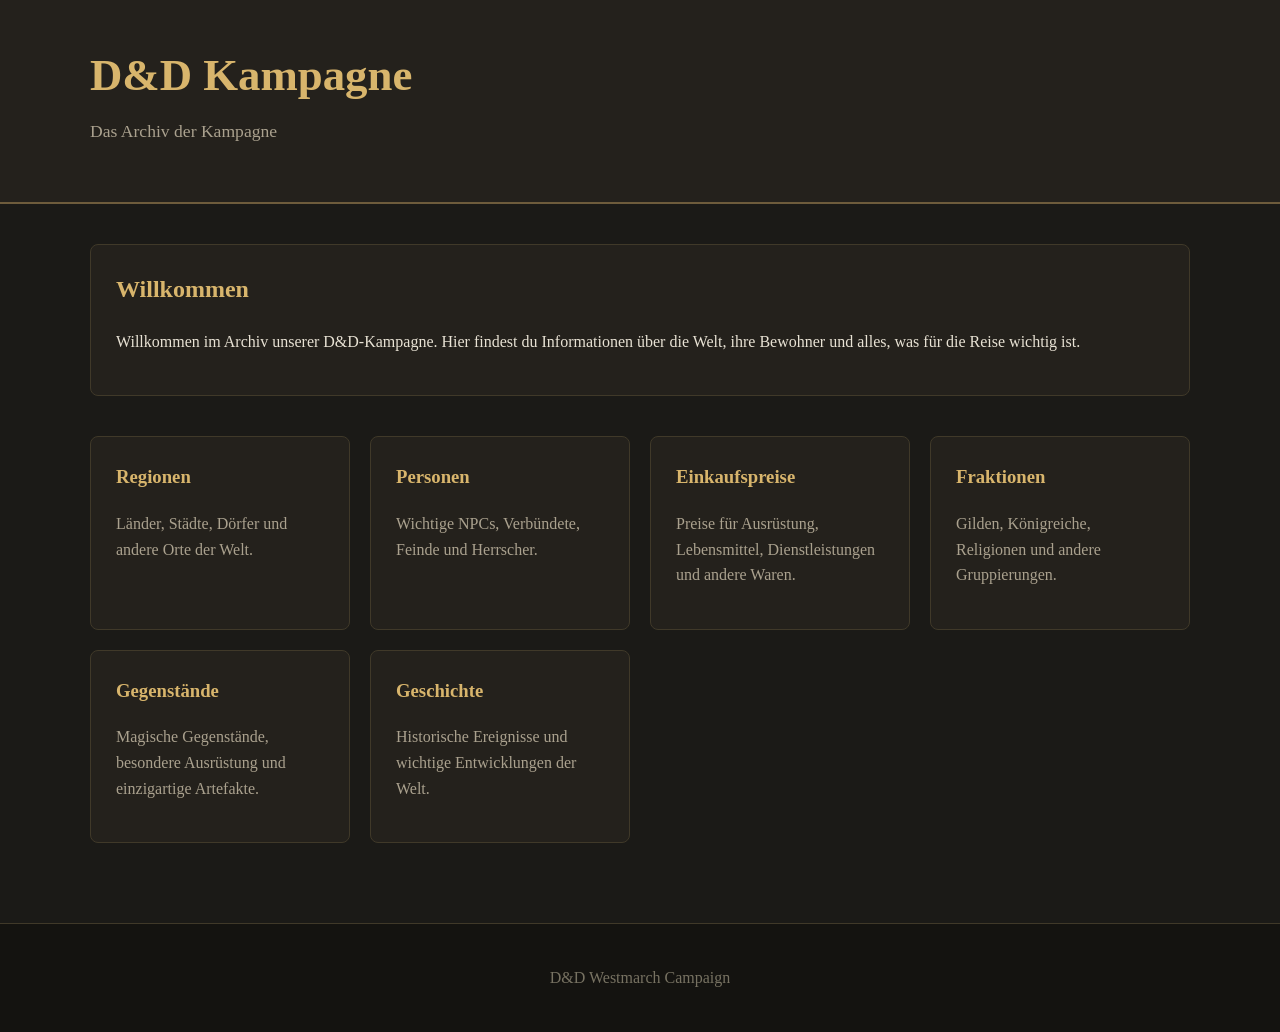
<file: index.html>
<!DOCTYPE html>
<html lang="de">
<head>
    <meta charset="UTF-8">
    <meta name="viewport" content="width=device-width, initial-scale=1.0">

    <title>D&D Westmarch</title>

    <link rel="stylesheet" href="css/style.css">
</head>

<body>

<header class="site-header">
    <div class="container">
        <h1>D&D Kampagne</h1>
        <p class="subtitle">Das Archiv der Kampagne</p>
    </div>
</header>


<main class="container">

    <section class="intro">
        <h2>Willkommen</h2>
        <p>
            Willkommen im Archiv unserer D&D-Kampagne.
            Hier findest du Informationen über die Welt,
            ihre Bewohner und alles, was für die Reise wichtig ist.
        </p>
    </section>


    <section class="category-grid">

        <a href="regionen.html" class="category-card">
            <h3>Regionen</h3>
            <p>
                Länder, Städte, Dörfer und andere Orte der Welt.
            </p>
        </a>


        <a href="personen.html" class="category-card">
            <h3>Personen</h3>
            <p>
                Wichtige NPCs, Verbündete, Feinde und Herrscher.
            </p>
        </a>


        <a href="einkaufspreise.html" class="category-card">
            <h3>Einkaufspreise</h3>
            <p>
                Preise für Ausrüstung, Lebensmittel,
                Dienstleistungen und andere Waren.
            </p>
        </a>


        <a href="fraktionen.html" class="category-card">
            <h3>Fraktionen</h3>
            <p>
                Gilden, Königreiche, Religionen und andere Gruppierungen.
            </p>
        </a>


        <a href="gegenstaende.html" class="category-card">
            <h3>Gegenstände</h3>
            <p>
                Magische Gegenstände, besondere Ausrüstung
                und einzigartige Artefakte.
            </p>
        </a>


        <a href="geschichte.html" class="category-card">
            <h3>Geschichte</h3>
            <p>
                Historische Ereignisse und wichtige Entwicklungen
                der Welt.
            </p>
        </a>

    </section>

</main>


<footer class="site-footer">
    <div class="container">
        <p>D&D Westmarch Campaign</p>
    </div>
</footer>

</body>
</html>
</file>
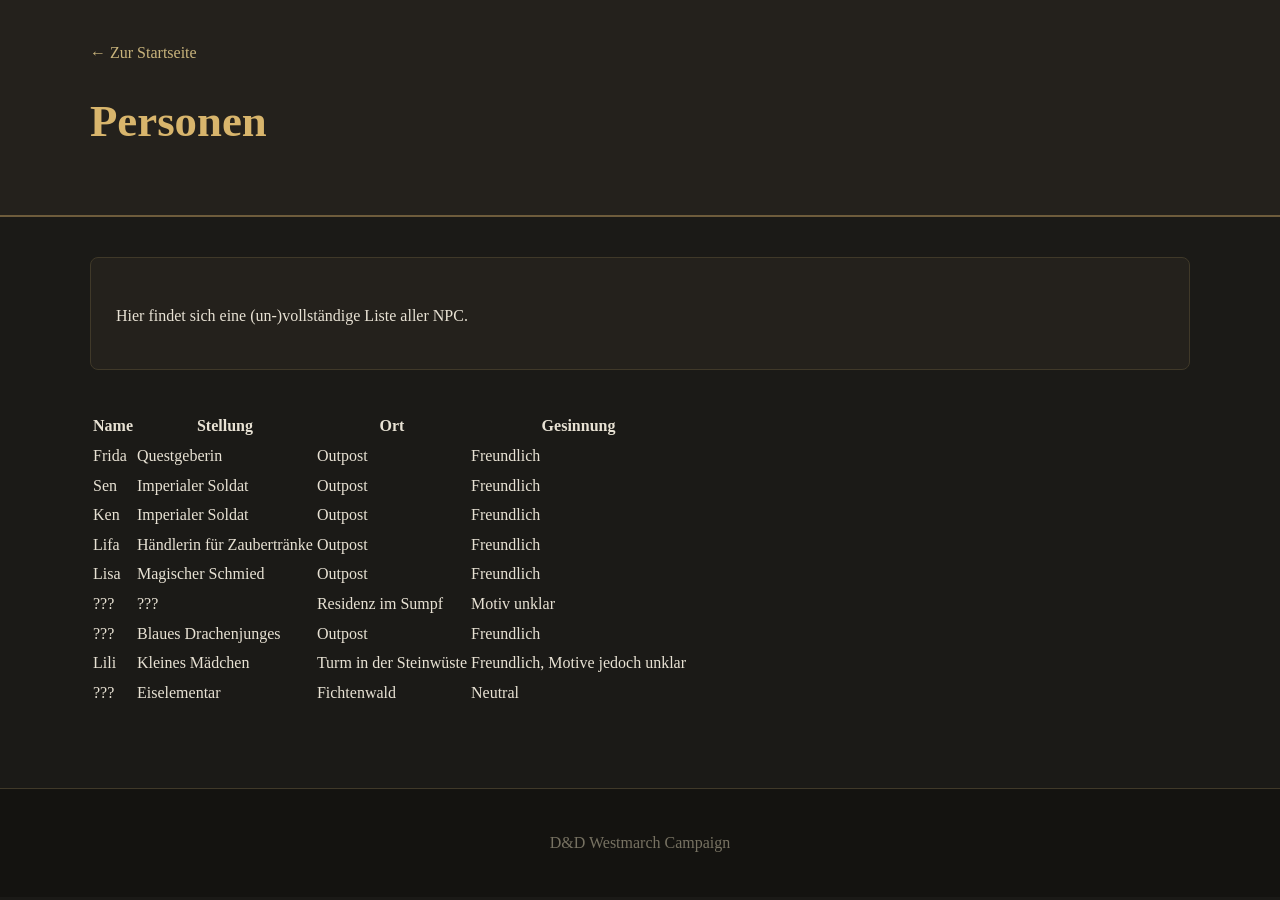
<file: personen.html>
<!DOCTYPE html>
<html lang="de">
<head>
    <meta charset="UTF-8">
    <meta name="viewport" content="width=device-width, initial-scale=1.0">

    <title>Personen</title>

    <link rel="stylesheet" href="css/style.css">
</head>

<body>

<header class="site-header">
    <div class="container">

        <nav class="breadcrumb">
            <a href="index.html">← Zur Startseite</a>
			
        </nav>

        <h1>Personen</h1>
        <p class="subtitle">
            
        </p>

    </div>
</header>



<main class="container">
	<section class="intro">
        <h2></h2>
        <p>
            Hier findet sich eine (un-)vollständige Liste aller NPC. 
        </p>
    </section>

	<section class="content-section">

        <table>
			<tr>
				<th>Name</th>
				<th>Stellung</th>
				<th>Ort</th>
				<th>Gesinnung</th>
			</tr>
			<tr>
				<td>Frida</td>
				<td>Questgeberin </td>
				<td>Outpost</td>
				<td>Freundlich</td>
			</tr>
			<tr>
				<td>Sen</td>
				<td>Imperialer Soldat </td>
				<td>Outpost</td>
				<td>Freundlich</td>
			</tr>
			<tr>
				<td>Ken</td>
				<td>Imperialer Soldat </td>
				<td>Outpost</td>
				<td>Freundlich</td>
			</tr>
			<tr>
				<td>Lifa</td>
				<td>Händlerin für Zaubertränke</td>
				<td>Outpost</td>
				<td>Freundlich</td>
			</tr>
			<tr>
				<td>Lisa</td>
				<td>Magischer Schmied</td>
				<td>Outpost</td>
				<td>Freundlich</td>
			</tr>
			<tr>
				<td>???</td>
				<td>???</td>
				<td>Residenz im Sumpf</td>
				<td>Motiv unklar</td>
			</tr>
			<tr>
				<td>???</td>
				<td>Blaues Drachenjunges</td>
				<td>Outpost</td>
				<td>Freundlich</td>
			</tr>
			<tr>
				<td>Lili</td>
				<td>Kleines Mädchen</td>
				<td>Turm in der Steinwüste</td>
				<td>Freundlich, Motive jedoch unklar</td>
			</tr>
			<tr>
				<td>???</td>
				<td>Eiselementar</td>
				<td>Fichtenwald</td>
				<td>Neutral</td>
			</tr>
		</table>

 
    </section>
</main>

<footer class="site-footer">
    <div class="container">
        <p>D&D Westmarch Campaign</p>
    </div>
</footer>

</body>
</html>
</file>
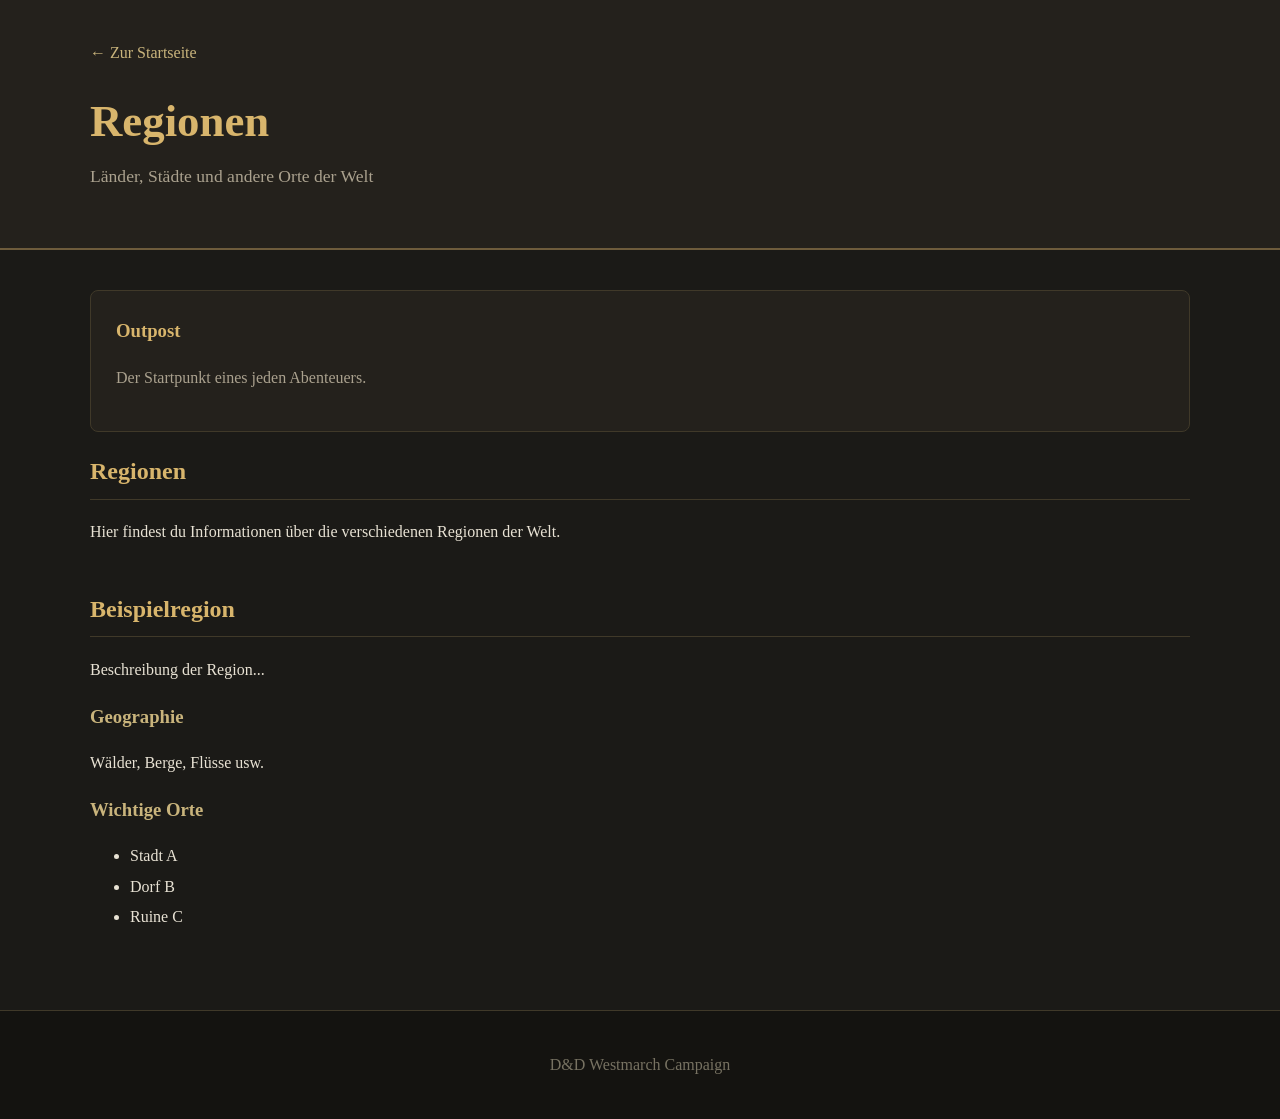
<file: regionen.html>
<!DOCTYPE html>
<html lang="de">
<head>
    <meta charset="UTF-8">
    <meta name="viewport" content="width=device-width, initial-scale=1.0">

    <title>Regionen – D&D Kampagne</title>

    <link rel="stylesheet" href="css/style.css">
</head>

<body>

<header class="site-header">
    <div class="container">

        <nav class="breadcrumb">
            <a href="index.html">← Zur Startseite</a>
        </nav>

        <h1>Regionen</h1>
        <p class="subtitle">
            Länder, Städte und andere Orte der Welt
        </p>

    </div>
</header>


<main class="container">
	<section class="category-grid">
		<a href="regionen/outpost.html" class="category-card">
            <h3>Outpost</h3>
            <p>
                Der Startpunkt eines jeden Abenteuers.
            </p>
        </a>
	</section>
	
	
    <section class="content-section">

        <h2>Regionen</h2>

        <p>
            Hier findest du Informationen über die verschiedenen
            Regionen der Welt.
        </p>

    </section>


    <section class="content-section">

        <h2>Beispielregion</h2>

        <p>
            Beschreibung der Region...
        </p>

        <h3>Geographie</h3>

        <p>
            Wälder, Berge, Flüsse usw.
        </p>

        <h3>Wichtige Orte</h3>

        <ul>
            <li>Stadt A</li>
            <li>Dorf B</li>
            <li>Ruine C</li>
        </ul>

    </section>


</main>


<footer class="site-footer">
    <div class="container">
        <p>D&D Westmarch Campaign</p>
    </div>
</footer>

</body>
</html>
</file>
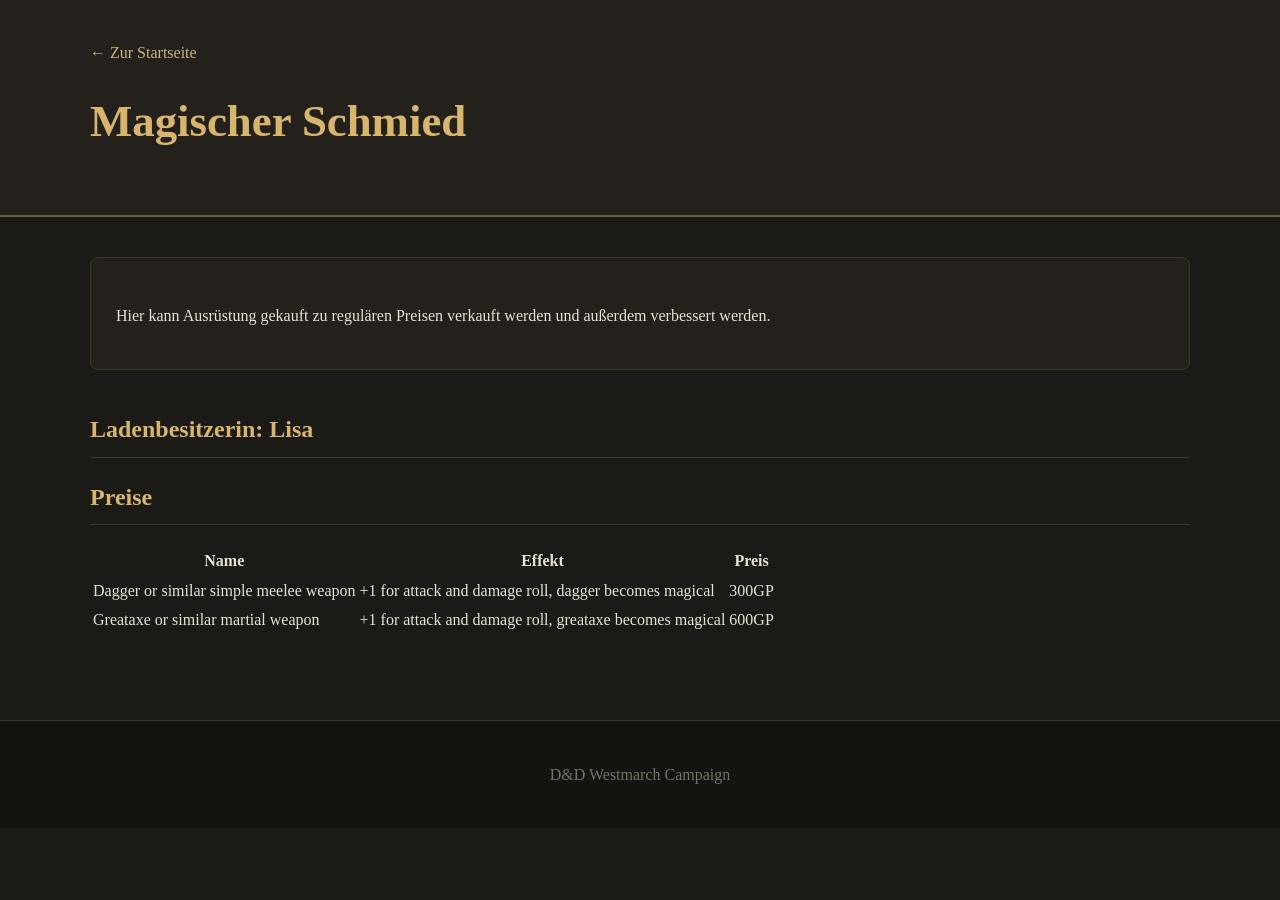
<file: ausruestung/schmied.html>
<!DOCTYPE html>
<html lang="de">
<head>
    <meta charset="UTF-8">
    <meta name="viewport" content="width=device-width, initial-scale=1.0">

    <title>Outpost</title>

    <link rel="stylesheet" href="../css/style.css">
</head>

<body>

<header class="site-header">
    <div class="container">

        <nav class="breadcrumb">
            <a href="../index.html">← Zur Startseite</a>
			
        </nav>

        <h1>Magischer Schmied</h1>
        <p class="subtitle">
            
        </p>

    </div>
</header>



<main class="container">
	<section class="intro">
        <h2></h2>
        <p>
            Hier kann Ausrüstung gekauft zu regulären Preisen verkauft werden und außerdem verbessert werden.
        </p>
    </section>

	<section class="content-section">

        <h2>Ladenbesitzerin: Lisa</h2>
		<h2>Preise</h2> 
        <table>
			<tr>
				<th>Name</th>
				<th>Effekt</th>
				<th>Preis</th>
			</tr>
			<tr>
				<td>Dagger or similar simple meelee weapon</td>
				<td>+1 for attack and damage roll, dagger becomes magical </td>
				<td>300GP</td>
			</tr>
			<tr>
				<td>Greataxe or similar martial weapon</td>
				<td>+1 for attack and damage roll, greataxe becomes magical </td>
				<td>600GP</td>
			</tr>
			<tr>
				<td></td>
				<td></td>
				<td></td>
			</tr>
		</table>

 
    </section>
</main>

<footer class="site-footer">
    <div class="container">
        <p>D&D Westmarch Campaign</p>
    </div>
</footer>

</body>
</html>
</file>
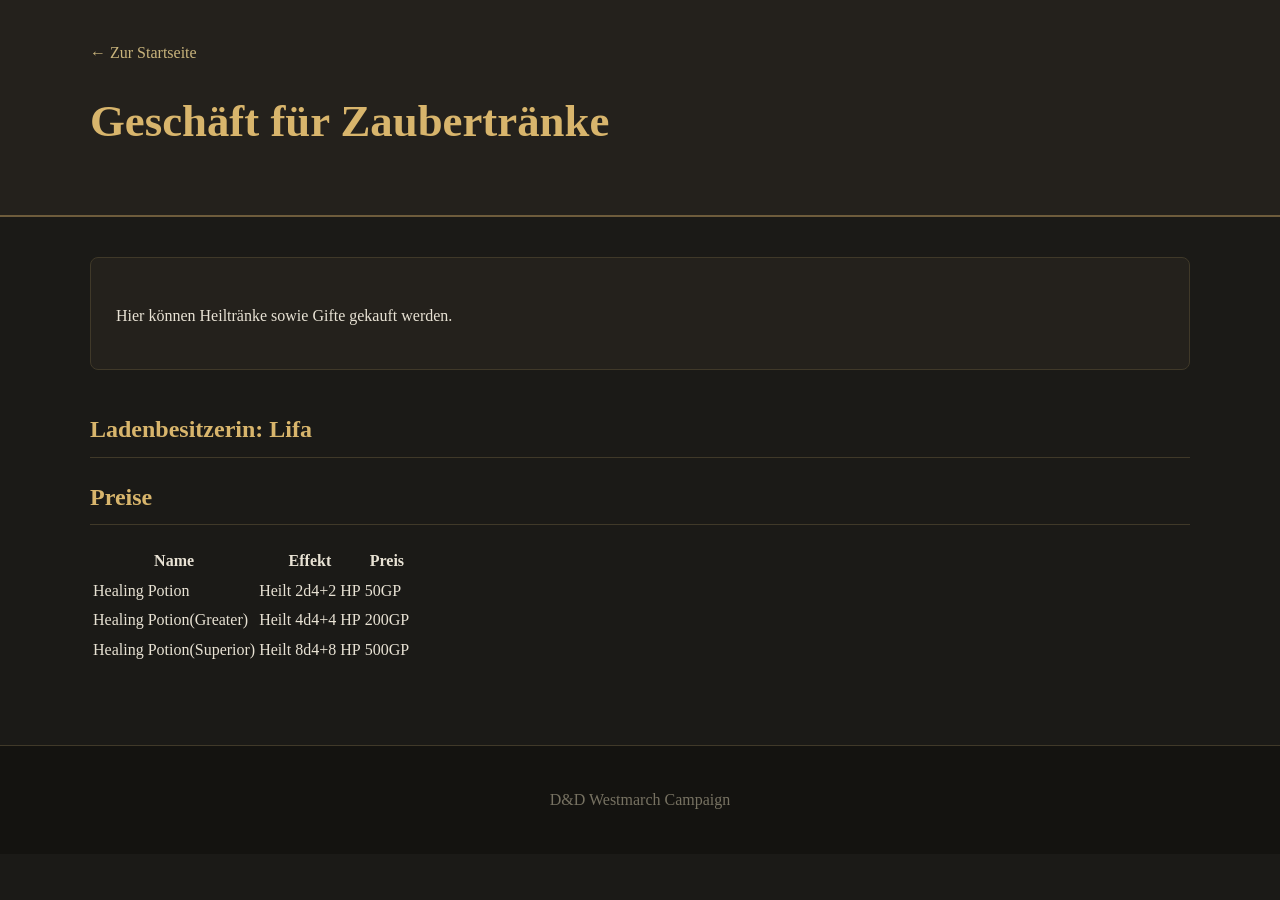
<file: ausruestung/zaubertraenke.html>
<!DOCTYPE html>
<html lang="de">
<head>
    <meta charset="UTF-8">
    <meta name="viewport" content="width=device-width, initial-scale=1.0">

    <title>Outpost</title>

    <link rel="stylesheet" href="../css/style.css">
</head>

<body>

<header class="site-header">
    <div class="container">

        <nav class="breadcrumb">
            <a href="../index.html">← Zur Startseite</a>
			
        </nav>

        <h1>Geschäft für Zaubertränke</h1>
        <p class="subtitle">
            
        </p>

    </div>
</header>



<main class="container">
	<section class="intro">
        <h2></h2>
        <p>
            Hier können Heiltränke sowie Gifte gekauft werden.
        </p>
    </section>

	<section class="content-section">

        <h2>Ladenbesitzerin: Lifa</h2>
		<h2>Preise</h2> 
        <table>
			<tr>
				<th>Name</th>
				<th>Effekt</th>
				<th>Preis</th>
			</tr>
			<tr>
				<td>Healing Potion</td>
				<td>Heilt 2d4+2 HP </td>
				<td>50GP</td>
			</tr>
			<tr>
				<td>Healing Potion(Greater)</td>
				<td>Heilt 4d4+4 HP </td>
				<td>200GP</td>
			</tr>
			<tr>
				<td>Healing Potion(Superior)</td>
				<td>Heilt 8d4+8 HP </td>
				<td>500GP</td>
			</tr>
		</table>

 
    </section>
</main>

<footer class="site-footer">
    <div class="container">
        <p>D&D Westmarch Campaign</p>
    </div>
</footer>

</body>
</html>
</file>
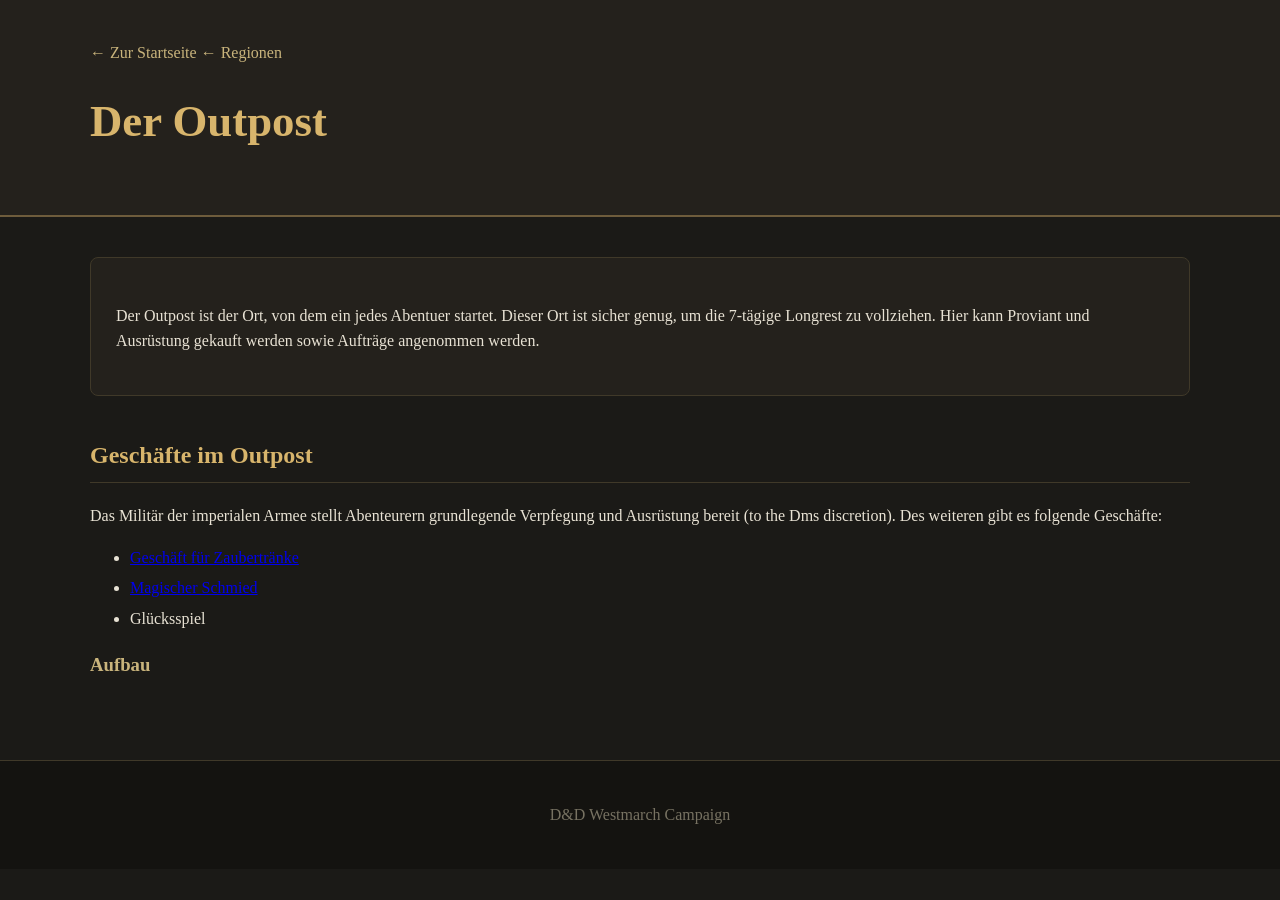
<file: regionen/outpost.html>
<!DOCTYPE html>
<html lang="de">
<head>
    <meta charset="UTF-8">
    <meta name="viewport" content="width=device-width, initial-scale=1.0">

    <title>Outpost</title>

    <link rel="stylesheet" href="../css/style.css">
</head>

<body>

<header class="site-header">
    <div class="container">

        <nav class="breadcrumb">
            <a href="../index.html">← Zur Startseite</a>
			<a href="../regionen.html">← Regionen</a>
        </nav>

        <h1>Der Outpost</h1>
        <p class="subtitle">
            
        </p>

    </div>
</header>



<main class="container">
	<section class="intro">
        <h2></h2>
        <p>
            Der Outpost ist der Ort, von dem ein jedes Abentuer startet. 
			Dieser Ort ist sicher genug, um die 7-tägige Longrest zu vollziehen. 
			Hier kann Proviant und Ausrüstung gekauft werden sowie Aufträge angenommen werden.
        </p>
    </section>

	<section class="content-section">

        <h2>Geschäfte im Outpost</h2>
		
        <p>	
			Das Militär der imperialen Armee stellt Abenteurern grundlegende Verpfegung und Ausrüstung bereit (to the Dms discretion).
            Des weiteren gibt es folgende Geschäfte:
			<ul>
				<li><a href="../ausruestung/zaubertraenke.html">Geschäft für Zaubertränke </a> </li> 
				<li><a href="../ausruestung/schmied.html">Magischer Schmied </a> </li> 
				<li> Glücksspiel </li>
			</ul>
        </p>

        <h3>Aufbau</h3>

        <p>
            
        </p>

        

    </section>
</main>

<footer class="site-footer">
    <div class="container">
        <p>D&D Westmarch Campaign</p>
    </div>
</footer>

</body>
</html>
</file>
<file: css/style.css>
/* =========================
   Grundlegendes Layout
   ========================= */

* {
    box-sizing: border-box;
}

html {
    scroll-behavior: smooth;
}

body {
    margin: 0;
    font-family: Georgia, serif;
    background: #1b1a17;
    color: #e8e2d4;
    line-height: 1.6;
}


/* =========================
   Container
   ========================= */

.container {
    width: min(1100px, 90%);
    margin: 0 auto;
}


/* =========================
   Header
   ========================= */

.site-header {
    background: #24211c;
    border-bottom: 2px solid #6e5c3c;
    padding: 40px 0;
    margin-bottom: 40px;
}

.site-header h1 {
    margin: 0;
    font-size: 2.8rem;
    color: #d8b56c;
}

.subtitle {
    margin-top: 5px;
    color: #aaa18e;
    font-size: 1.1rem;
}


/* =========================
   Startseite
   ========================= */

.intro {
    background: #24211c;
    border: 1px solid #403929;
    padding: 25px;
    margin-bottom: 40px;
    border-radius: 8px;
}

.intro h2 {
    margin-top: 0;
    color: #d8b56c;
}


/* =========================
   Kategorie-Karten
   ========================= */

.category-grid {
    display: grid;

    grid-template-columns:
        repeat(auto-fit, minmax(250px, 1fr));

    gap: 20px;
}

.category-card {
    display: block;

    padding: 25px;

    background: #24211c;
    border: 1px solid #403929;
    border-radius: 8px;

    color: inherit;
    text-decoration: none;

    transition:
        transform 0.2s ease,
        border-color 0.2s ease,
        background 0.2s ease;
}

.category-card:hover {
    transform: translateY(-3px);

    border-color: #a48a52;
    background: #2b2821;
}

.category-card h3 {
    margin-top: 0;
    color: #d8b56c;
}

.category-card p {
    color: #aaa18e;
}


/* =========================
   Unterseiten
   ========================= */

.content-section {
    margin-bottom: 45px;
}

.content-section h2 {
    color: #d8b56c;
    border-bottom: 1px solid #403929;
    padding-bottom: 8px;
}

.content-section h3 {
    color: #c9b47c;
}


/* =========================
   Navigation / Breadcrumb
   ========================= */

.breadcrumb {
    margin-bottom: 20px;
}

.breadcrumb a {
    color: #c9b47c;
    text-decoration: none;
}

.breadcrumb a:hover {
    text-decoration: underline;
}


/* =========================
   Listen
   ========================= */

li {
    margin-bottom: 5px;
}


/* =========================
   Footer
   ========================= */

.site-footer {
    margin-top: 80px;
    padding: 25px 0;

    background: #141310;
    border-top: 1px solid #403929;

    color: #777262;
    text-align: center;
}


/* =========================
   Mobile
   ========================= */

@media (max-width: 600px) {

    .site-header h1 {
        font-size: 2rem;
    }

    .category-grid {
        grid-template-columns: 1fr;
    }

}
</file>
